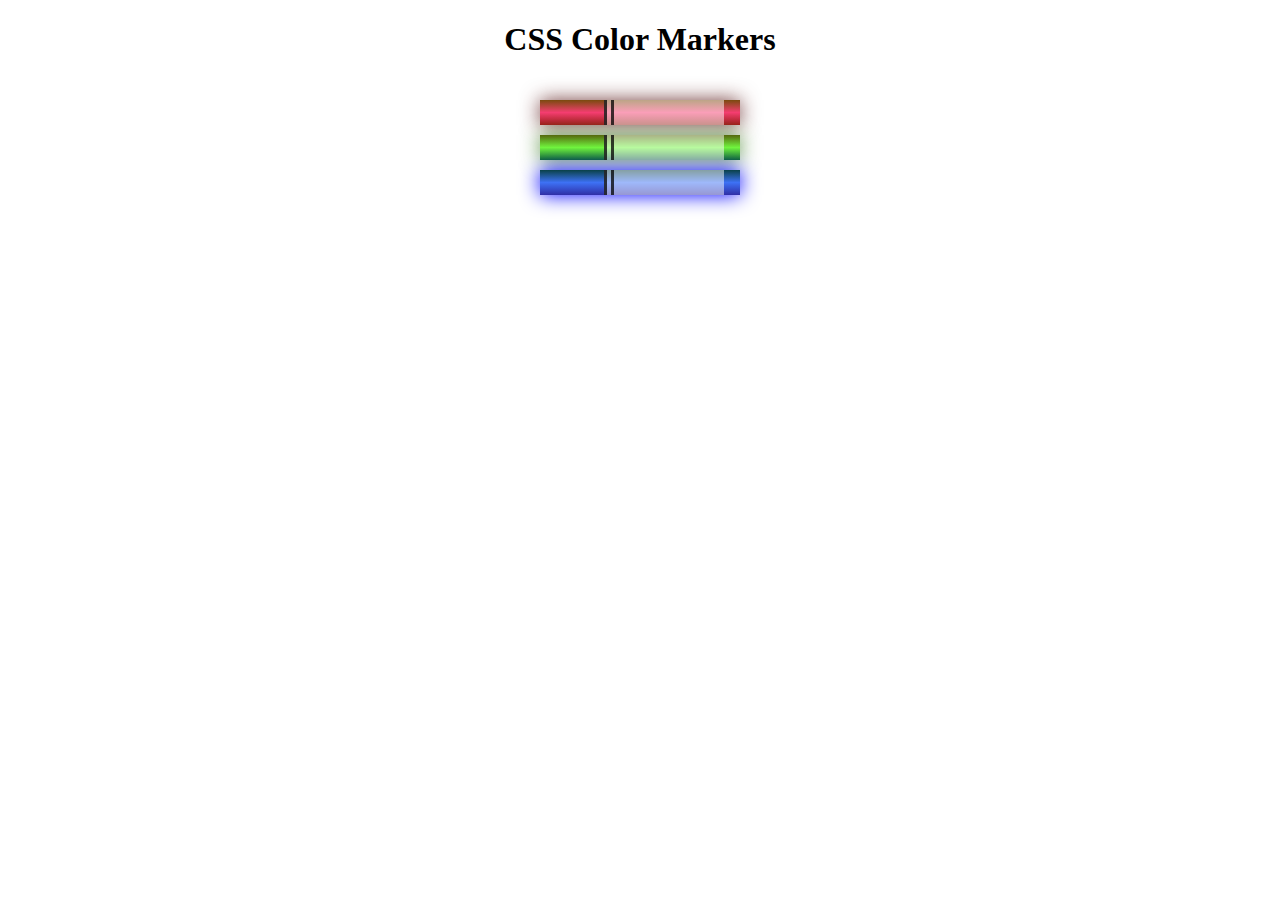
<file: 01-responsive-web-design/03-colored-markers/index.html>
<!DOCTYPE html>
<html lang="en">
  <head>
    <meta charset="utf-8">
    <meta name="viewport" content="width=device-width, initial-scale=1.0">
    <title>Colored Markers</title>
    <link rel="stylesheet" href="styles.css">
  </head>
  <body>
    <h1>CSS Color Markers</h1>
    <div class="container">
      <div class="marker red">
        <div class="cap"></div>
        <div class="sleeve"></div>
      </div>
      <div class="marker green">
        <div class="cap"></div>
        <div class="sleeve"></div>
      </div>
      <div class="marker blue">
        <div class="cap"></div>
        <div class="sleeve"></div>
      </div>
    </div>
  </body>
</html>
</file>
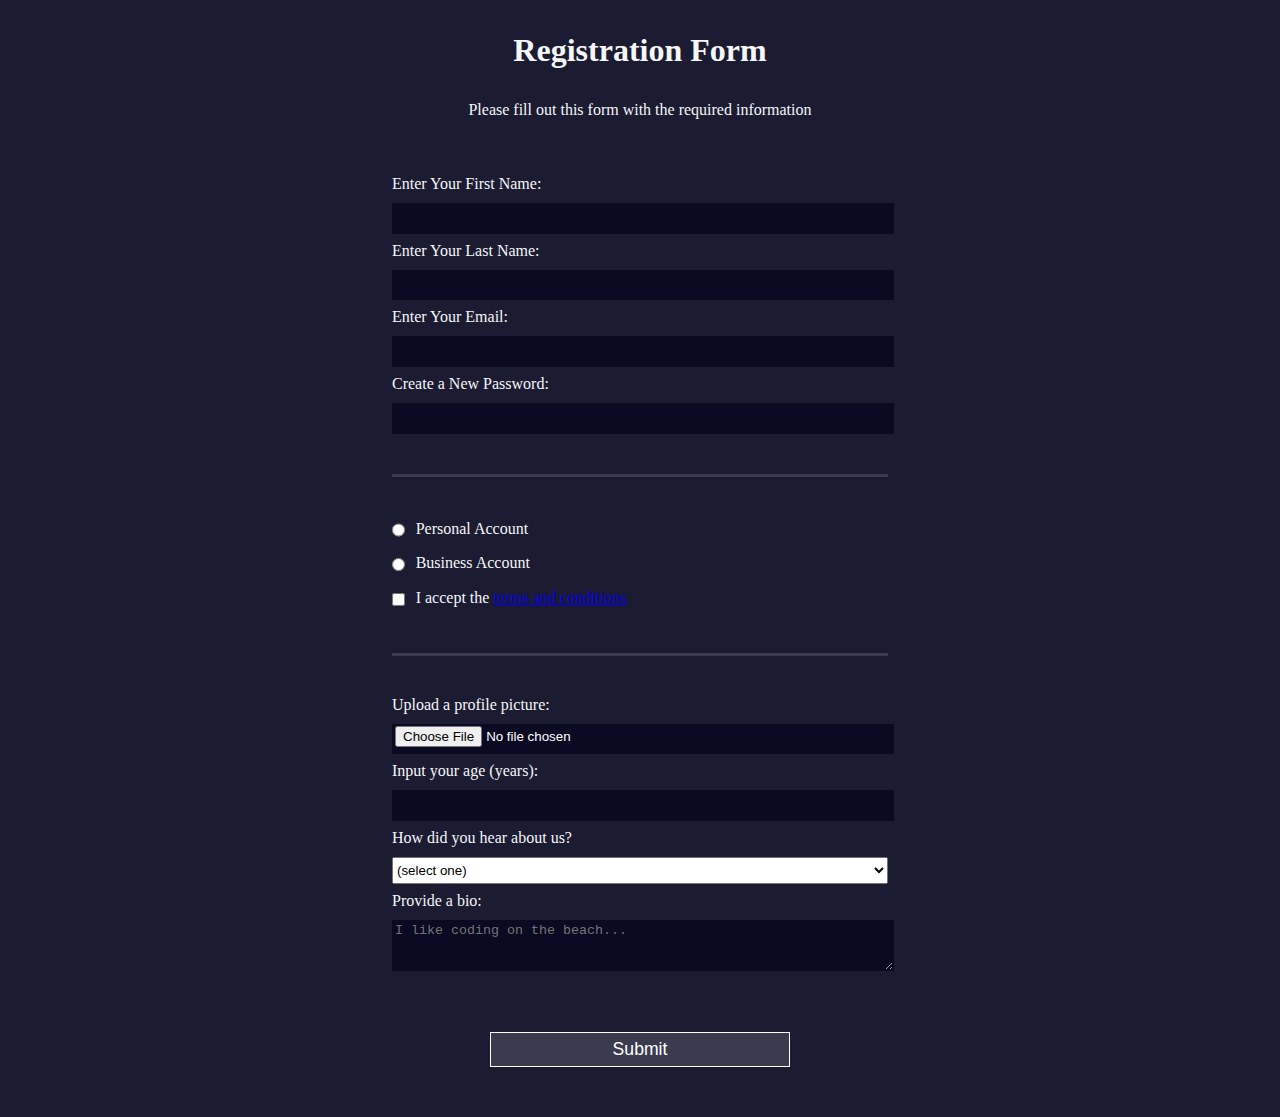
<file: 01-responsive-web-design/04-registration-form/index.html>
<!DOCTYPE html>
<html lang="en">
  <head>
    <meta charset="UTF-8">
    <title>Registration Form</title>
    <link rel="stylesheet" href="styles.css" />
  </head>
  <body>
    <h1>Registration Form</h1>
    <p>Please fill out this form with the required information</p>
    <form method="post" action='https://register-demo.freecodecamp.org'>
      <fieldset>
        <label for="first-name">Enter Your First Name: <input id="first-name" name="first-name" type="text" required /></label>
        <label for="last-name">Enter Your Last Name: <input id="last-name" name="last-name" type="text" required /></label>
        <label for="email">Enter Your Email: <input id="email" name="email" type="email" required /></label>
        <label for="new-password">Create a New Password: <input id="new-password" name="new-password" type="password" pattern="[a-z0-5]{8,}" required /></label>
      </fieldset>
      <fieldset>
        <label for="personal-account"><input id="personal-account" type="radio" name="account-type" class="inline" /> Personal Account</label>
        <label for="business-account"><input id="business-account" type="radio" name="account-type" class="inline" /> Business Account</label>
        <label for="terms-and-conditions">
          <input id="terms-and-conditions" type="checkbox" required name="terms-and-conditions" class="inline" /> I accept the <a href="https://www.freecodecamp.org/news/terms-of-service/">terms and conditions</a>
        </label>
      </fieldset>
      <fieldset>
        <label for="profile-picture">Upload a profile picture: <input id="profile-picture" type="file" name="file" /></label>
        <label for="age">Input your age (years): <input id="age" type="number" name="age" min="13" max="120" /></label>
        <label for="referrer">How did you hear about us?
          <select id="referrer" name="referrer">
            <option value="">(select one)</option>
            <option value="1">freeCodeCamp News</option>
            <option value="2">freeCodeCamp YouTube Channel</option>
            <option value="3">freeCodeCamp Forum</option>
            <option value="4">Other</option>
          </select>
        </label>
        <label for="bio">Provide a bio:
          <textarea id="bio" name="bio" rows="3" cols="30" placeholder="I like coding on the beach..."></textarea>
        </label>
      </fieldset>
      <input type="submit" value="Submit" />
    </form>
  </body>
</html>
</file>
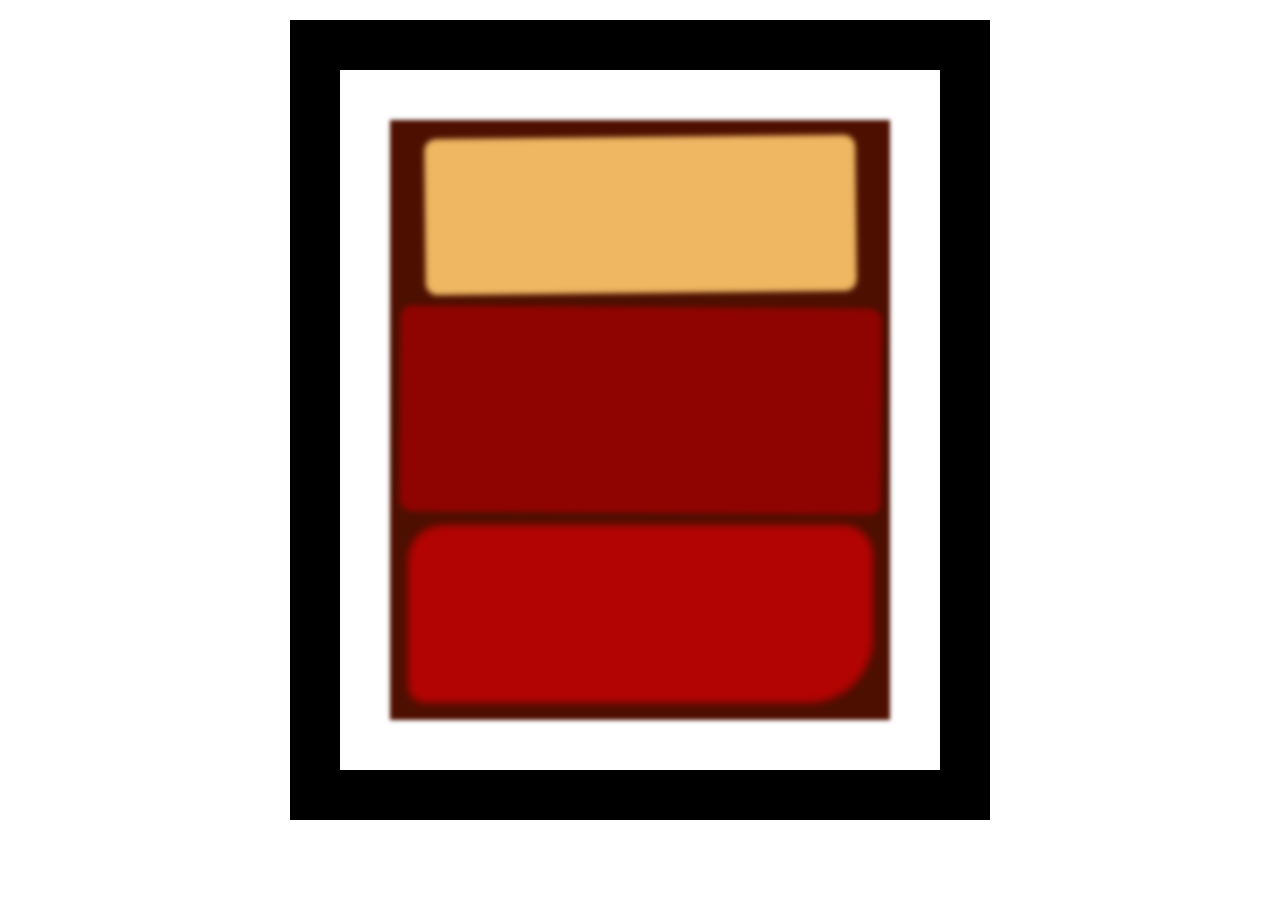
<file: 01-responsive-web-design/05-rothko-painting/index.html>
<!DOCTYPE html>
<html lang="en">
  <head>
    <meta charset="UTF-8">
    <title>Rothko Painting</title>
    <link href="./styles.css" rel="stylesheet">
  </head>
  <body>
    <div class="frame">
      <div class="canvas">
        <div class="one"></div>
        <div class="two"></div>
        <div class="three"></div>
      </div>
    </div>
  </body>
</html>
</file>
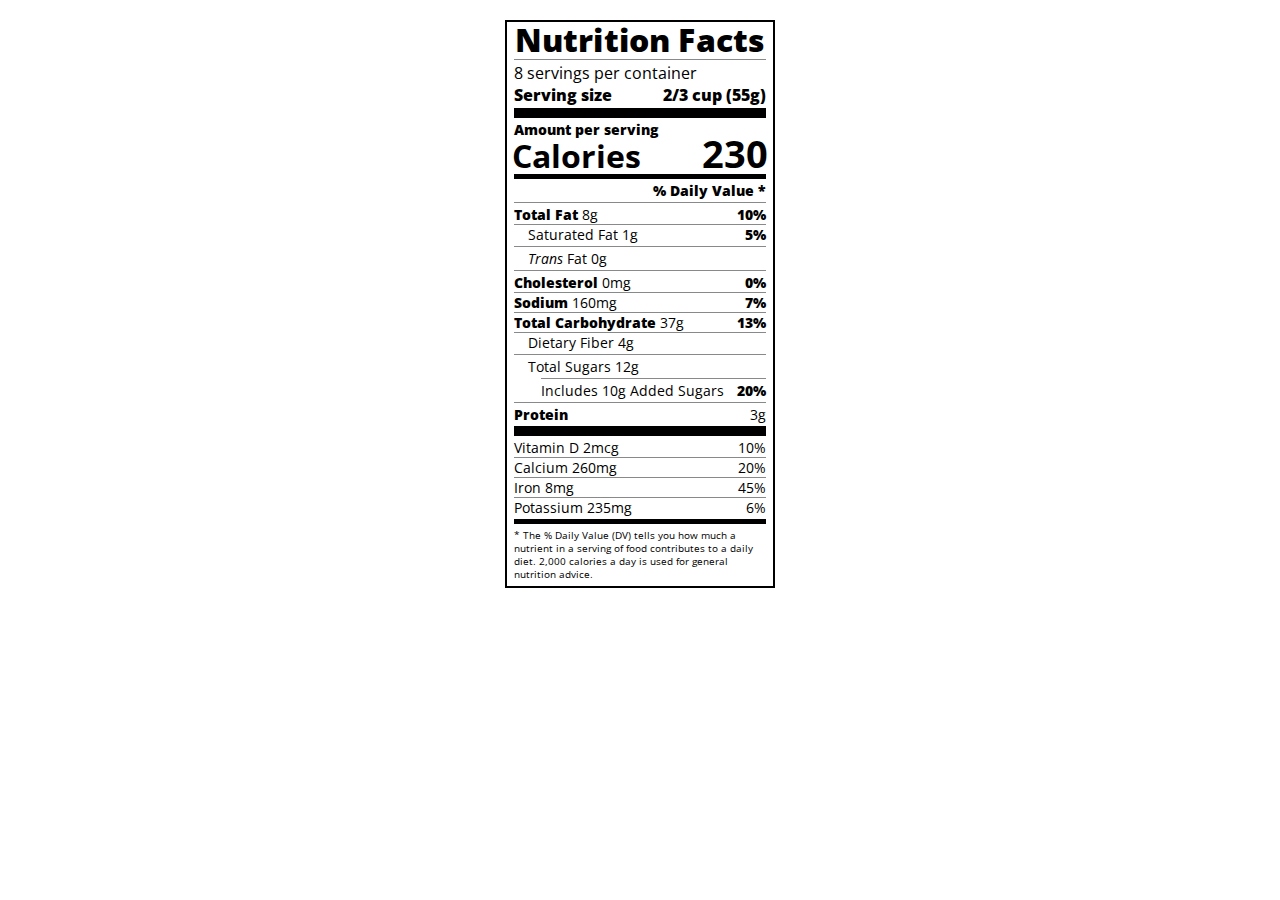
<file: 01-responsive-web-design/07-nutrition-label/index.html>
<!DOCTYPE html>
<html lang="en">

<head>
  <meta charset="UTF-8">
  <title>Nutrition Label</title>
  <link href="https://fonts.googleapis.com/css?family=Open+Sans:400,700,800" rel="stylesheet">
  <link href="./styles.css" rel="stylesheet">
</head>

<body>
  <div class="label">
    <header>
      <h1 class="bold">Nutrition Facts</h1>
      <div class="divider"></div>
      <p>8 servings per container</p>
      <p class="bold">Serving size <span>2/3 cup (55g)</span></p>
    </header>
    <div class="divider large"></div>
    <div class="calories-info">
      <div class="left-container">
        <h2 class="bold small-text">Amount per serving</h2>
        <p>Calories</p>
      </div>
      <span>230</span>
    </div>
    <div class="divider medium"></div>
    <div class="daily-value small-text">
      <p class="bold right no-divider">% Daily Value *</p>
      <div class="divider"></div>
      <p><span><span class="bold">Total Fat</span> 8g</span> <span class="bold">10%</span></p>
      <p class="indent no-divider">Saturated Fat 1g <span class="bold">5%</span></p>
      <div class="divider"></div>
      <p class="indent no-divider"><span><i>Trans</i> Fat 0g</span></p>
      <div class="divider"></div>
      <p><span><span class="bold">Cholesterol</span> 0mg</span> <span class="bold">0%</span></p>
      <p><span><span class="bold">Sodium</span> 160mg</span> <span class="bold">7%</span></p>
      <p><span><span class="bold">Total Carbohydrate</span> 37g</span> <span class="bold">13%</span></p>
      <p class="indent no-divider">Dietary Fiber 4g</p>
      <div class="divider"></div>
      <p class="indent no-divider">Total Sugars 12g</p>
      <div class="divider double-indent"></div>
      <p class="double-indent no-divider">Includes 10g Added Sugars <span class="bold">20%</span>
      <div class="divider"></div>
      <p class="no-divider"><span class="bold">Protein</span> 3g</p>
      <div class="divider large"></div>
      <p>Vitamin D 2mcg <span>10%</span></p>
      <p>Calcium 260mg <span>20%</span></p>
      <p>Iron 8mg <span>45%</span></p>
      <p class="no-divider">Potassium 235mg <span>6%</span></p>
    </div>
    <div class="divider medium"></div>
    <p class="note">* The % Daily Value (DV) tells you how much a nutrient in a serving of food contributes to a daily
      diet. 2,000 calories a day is used for general nutrition advice.</p>
  </div>
</body>
</html>
</file>
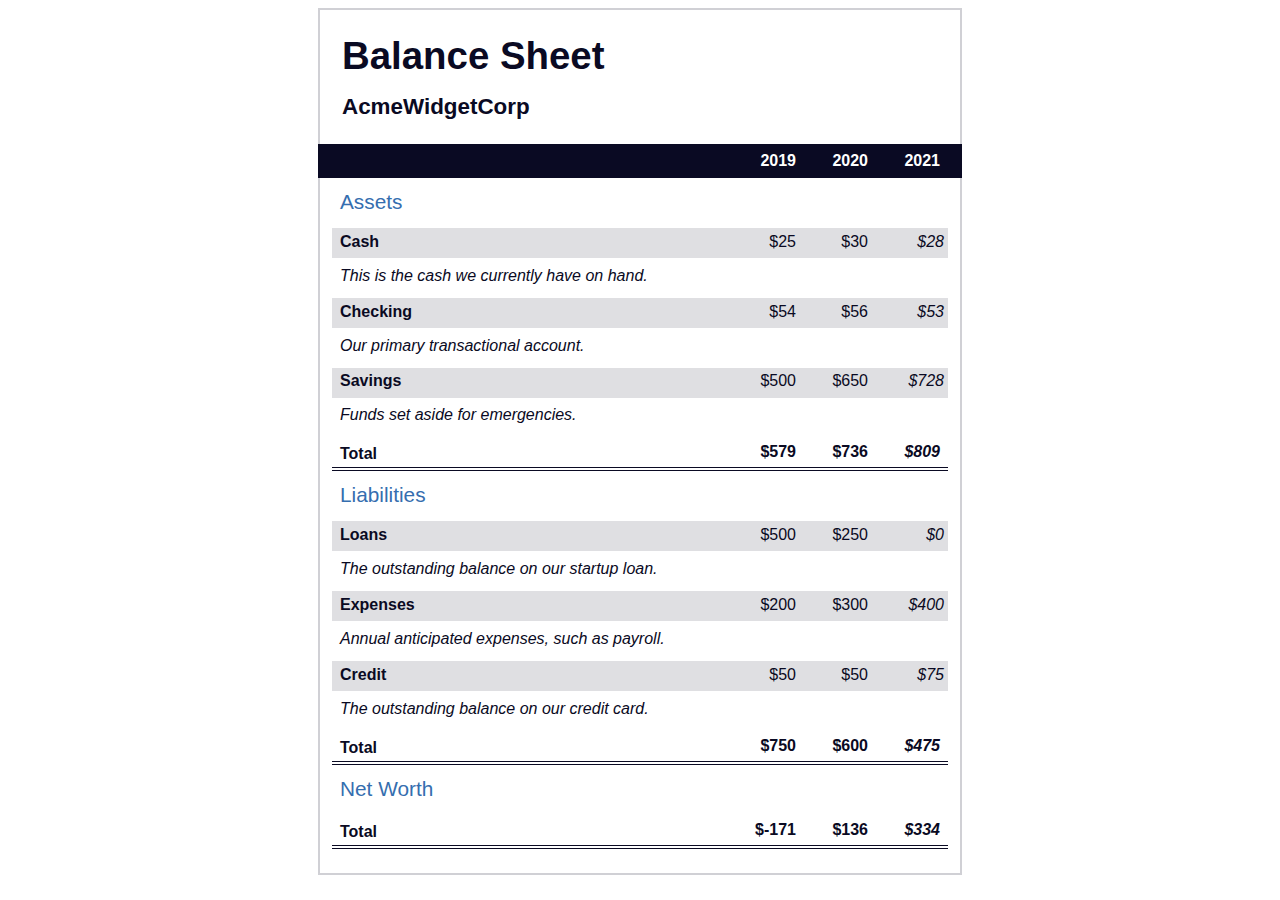
<file: 01-responsive-web-design/09-balance-sheet/index.html>
<!DOCTYPE html>
<html lang="en">
  <head>
    <meta charset="UTF-8">
    <meta name="viewport" content="width=device-width, initial-scale=1.0">
    <title>Balance Sheet</title>
    <link rel="stylesheet" href="./styles.css">
  </head>
  <body>
    <main>
      <section>
        <h1>
          <span class="flex">
            <span>AcmeWidgetCorp</span>
            <span>Balance Sheet</span>
          </span>
        </h1>
        <div id="years" aria-hidden="true">
          <span class="year">2019</span>
          <span class="year">2020</span>
          <span class="year">2021</span>
        </div>
        <div class="table-wrap">
          <table>
            <caption>Assets</caption>
            <thead>
              <tr>
                <td></td>
                <th><span class="sr-only year">2019</span></th>
                <th><span class="sr-only year">2020</span></th>
                <th class="current"><span class="sr-only year">2021</span></th>
              </tr>
            </thead>
            <tbody>
              <tr class="data">
                <th>Cash <span class="description">This is the cash we currently have on hand.</span></th>
                <td>$25</td>
                <td>$30</td>
                <td class="current">$28</td>
              </tr>
              <tr class="data">
                <th>Checking <span class="description">Our primary transactional account.</span></th>
                <td>$54</td>
                <td>$56</td>
                <td class="current">$53</td>
              </tr>
              <tr class="data">
                <th>Savings <span class="description">Funds set aside for emergencies.</span></th>
                <td>$500</td>
                <td>$650</td>
                <td class="current">$728</td>
              </tr>
              <tr class="total">
                <th>Total <span class="sr-only">Assets</span></th>
                <td>$579</td>
                <td>$736</td>
                <td class="current">$809</td>
              </tr>
            </tbody>
          </table>
          <table>
            <caption>Liabilities</caption>
            <thead>
              <tr>
              <td></td>
              <th><span class="sr-only">2019</span></th>
              <th><span class="sr-only">2020</span></th>
              <th><span class="sr-only">2021</span></th>
              </tr>
            </thead>
            <tbody>
              <tr class="data">
                <th>Loans <span class="description">The outstanding balance on our startup loan.</span></th>
                <td>$500</td>
                <td>$250</td>
                <td class="current">$0</td>
              </tr>
              <tr class="data">
                <th>Expenses <span class="description">Annual anticipated expenses, such as payroll.</span></th>
                <td>$200</td>
                <td>$300</td>
                <td class="current">$400</td>
              </tr>
              <tr class="data">
                <th>Credit <span class="description">The outstanding balance on our credit card.</span></th>
                <td>$50</td>
                <td>$50</td>
                <td class="current">$75</td>
              </tr>
              <tr class="total">
                <th>Total <span class="sr-only">Liabilities</span></th>
                <td>$750</td>
                <td>$600</td>
                <td class="current">$475</td>
              </tr>
            </tbody>
          </table>
          <table>
            <caption>Net Worth</caption>
            <thead>
              <tr>
              <td></td>
              <th><span class="sr-only">2019</span></th>
              <th><span class="sr-only">2020</span></th>
              <th><span class="sr-only">2021</span></th>
              </tr>
            </thead>
            <tbody>
              <tr class="total">
                <th>Total <span class="sr-only">Net Worth</span></th>
                <td>$-171</td>
                <td>$136</td>
                <td class="current">$334</td>
              </tr>
            </tbody>
          </table>
        </div>
      </section>
    </main>
  </body>
</html>
</file>
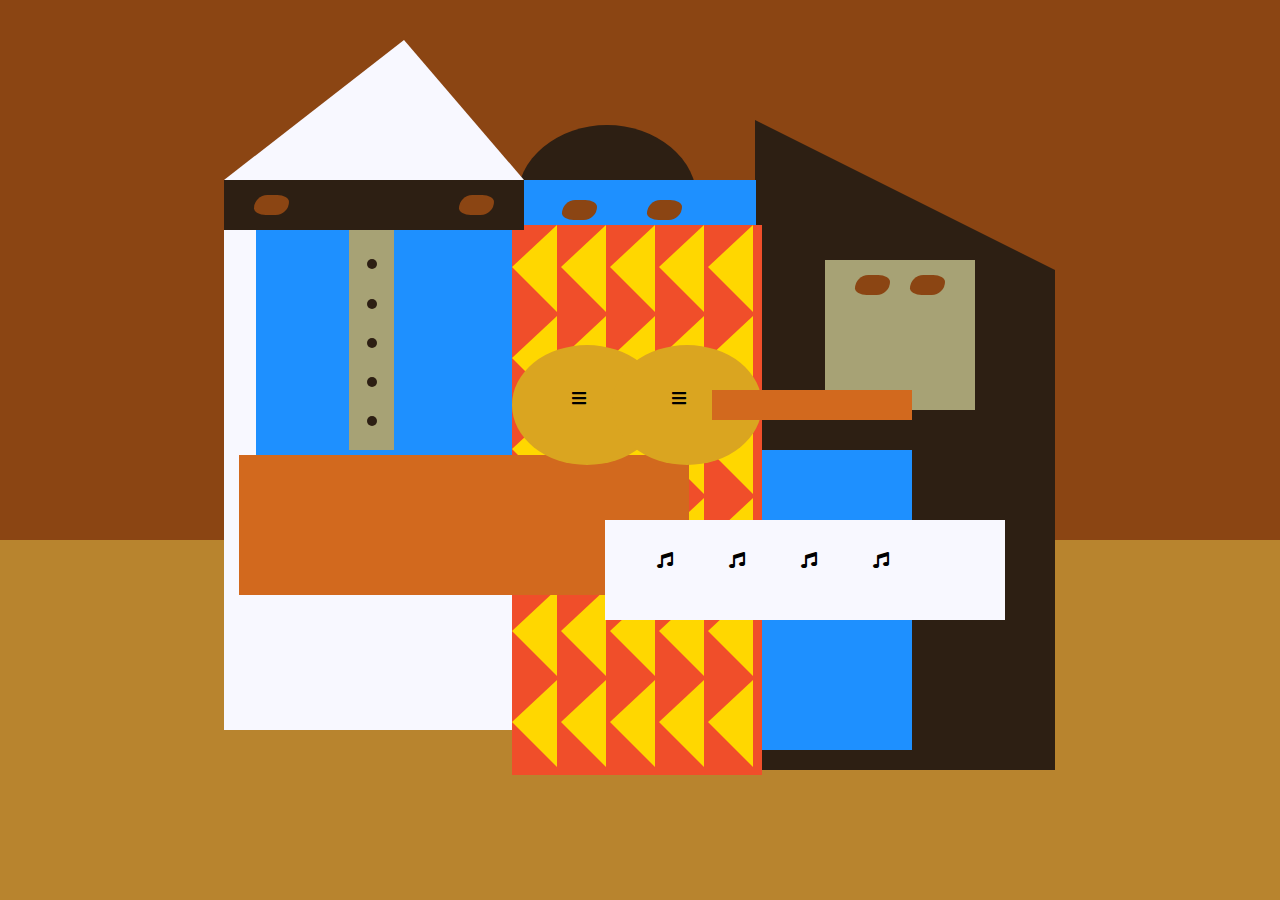
<file: 01-responsive-web-design/10-picasso-painting/index.html>
<!DOCTYPE html>
<html lang="en">
  <head>
    <meta charset="utf-8">
    <title>Picasso Painting</title>
    <link rel="stylesheet" href="./styles.css" />
    <link rel="stylesheet" href="https://use.fontawesome.com/releases/v5.8.2/css/all.css">
  </head>
  <body>
    <div id="back-wall"></div>
    <div class="characters">
      <div id="offwhite-character">
        <div id="white-hat"></div>
        <div id="black-mask">
          <div class="eyes left"></div>
          <div class="eyes right"></div>
        </div>
        <div id="gray-instrument">
          <div class="black-dot"></div>
          <div class="black-dot"></div>
          <div class="black-dot"></div>
          <div class="black-dot"></div>
          <div class="black-dot"></div>
        </div>
        <div id="tan-table"></div>
      </div>
      <div id="black-character">
        <div id="black-hat"></div>
        <div id="gray-mask">
          <div class="eyes left"></div>
          <div class="eyes right"></div>
        </div>
        <div id="white-paper">
          <i class="fas fa-music"></i>
          <i class="fas fa-music"></i>
          <i class="fas fa-music"></i>
          <i class="fas fa-music"></i>
        </div>
      </div>
      <div class="blue" id="blue-left"></div>
      <div class="blue" id="blue-right"></div>
      <div id="orange-character">
        <div id="black-round-hat"></div>
        <div id="eyes-div">
          <div class="eyes left"></div>
          <div class="eyes right"></div>
        </div>
        <div id="triangles">
          <div class="triangle"></div>
          <div class="triangle"></div>
          <div class="triangle"></div>
          <div class="triangle"></div>
          <div class="triangle"></div>
          <div class="triangle"></div>
          <div class="triangle"></div>
          <div class="triangle"></div>
          <div class="triangle"></div>
          <div class="triangle"></div>
          <div class="triangle"></div>
          <div class="triangle"></div>
          <div class="triangle"></div>
          <div class="triangle"></div>
          <div class="triangle"></div>
          <div class="triangle"></div>
          <div class="triangle"></div>
          <div class="triangle"></div>
          <div class="triangle"></div>
          <div class="triangle"></div>
          <div class="triangle"></div>
          <div class="triangle"></div>
          <div class="triangle"></div>
          <div class="triangle"></div>
          <div class="triangle"></div>
          <div class="triangle"></div>
          <div class="triangle"></div>
          <div class="triangle"></div>
          <div class="triangle"></div>
          <div class="triangle"></div>
        </div>
        <div id="guitar">
          <div class="guitar" id="guitar-left">
            <i class="fas fa-bars"></i>
          </div>
          <div class="guitar" id="guitar-right">
            <i class="fas fa-bars"></i>
          </div>
          <div id="guitar-neck"></div>
        </div>
      </div>
    </div>
  </body>
</html>
</file>
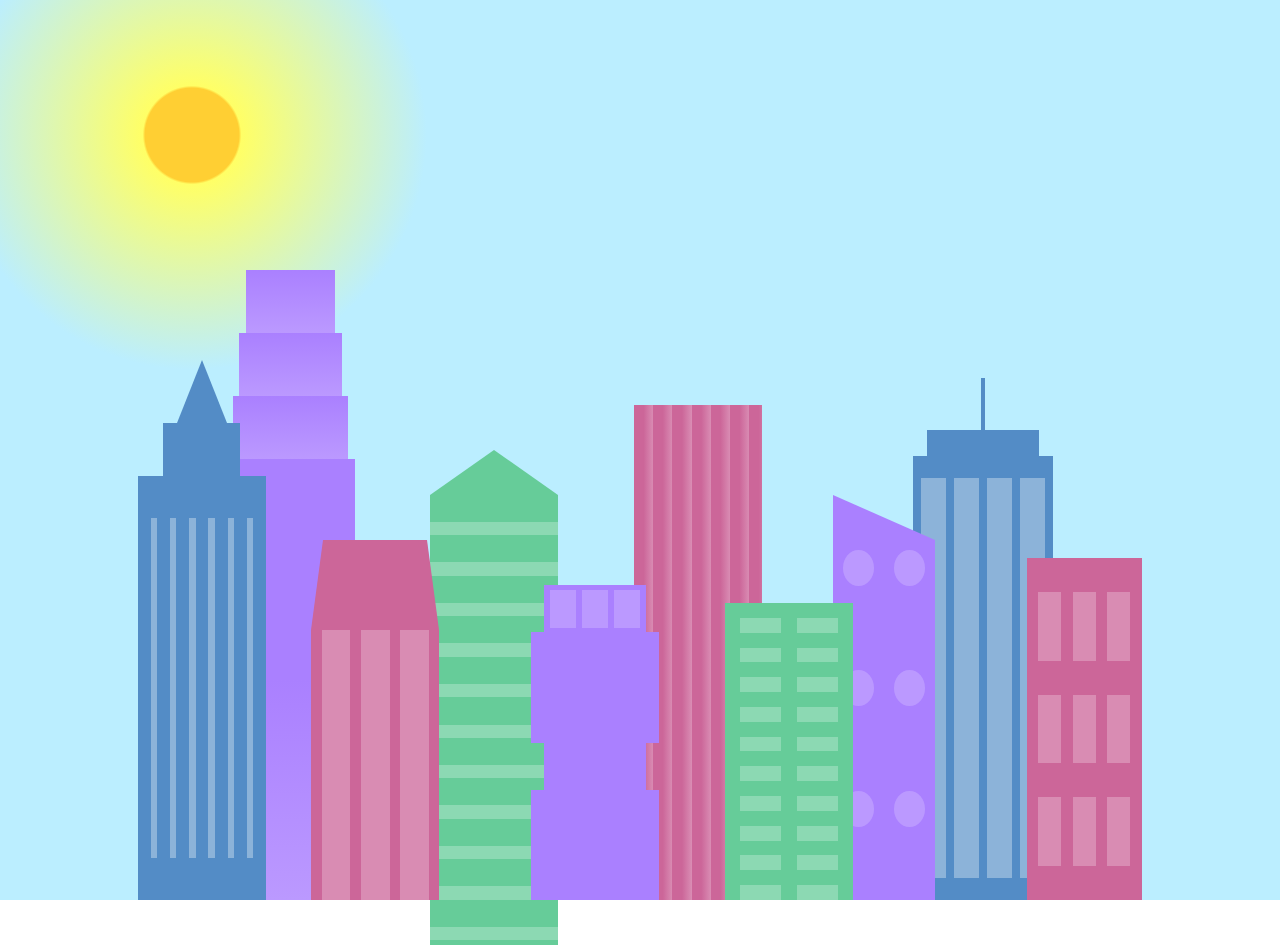
<file: 01-responsive-web-design/12-city-skyline/index.html>
<!DOCTYPE html>
<html lang="en">    
  <head>
    <meta charset="UTF-8">
    <title>City Skyline</title>
    <link href="styles.css" rel="stylesheet" />   
  </head>

  <body>
    <div class="background-buildings sky">
      <div></div>
      <div></div>
      <div class="bb1 building-wrap">
        <div class="bb1a bb1-window"></div>
        <div class="bb1b bb1-window"></div>
        <div class="bb1c bb1-window"></div>
        <div class="bb1d"></div>
      </div>
      <div class="bb2">
        <div class="bb2a"></div>
        <div class="bb2b"></div>
      </div>
      <div class="bb3"></div>
      <div></div>
      <div class="bb4 building-wrap">
        <div class="bb4a"></div>
        <div class="bb4b"></div>
        <div class="bb4c window-wrap">
          <div class="bb4-window"></div>
          <div class="bb4-window"></div>
          <div class="bb4-window"></div>
          <div class="bb4-window"></div>
        </div>
      </div>
      <div></div>
      <div></div>
    </div>

    <div class="foreground-buildings">
      <div></div>
      <div></div>
      <div class="fb1 building-wrap">
        <div class="fb1a"></div>
        <div class="fb1b"></div>
        <div class="fb1c"></div>
      </div>
      <div class="fb2">
        <div class="fb2a"></div>
        <div class="fb2b window-wrap">
          <div class="fb2-window"></div>
          <div class="fb2-window"></div>
          <div class="fb2-window"></div>
        </div>
      </div>
      <div></div>
      <div class="fb3 building-wrap">
        <div class="fb3a window-wrap">
          <div class="fb3-window"></div>
          <div class="fb3-window"></div>
          <div class="fb3-window"></div>
        </div>
        <div class="fb3b"></div>
        <div class="fb3a"></div>
        <div class="fb3b"></div>
      </div>
      <div class="fb4">
        <div class="fb4a"></div>
        <div class="fb4b">
          <div class="fb4-window"></div>
          <div class="fb4-window"></div>
          <div class="fb4-window"></div>
          <div class="fb4-window"></div>
          <div class="fb4-window"></div>
          <div class="fb4-window"></div>
        </div>
      </div>
      <div class="fb5"></div>
      <div class="fb6"></div>
      <div></div>
      <div></div>
    </div>
  </body>
</html>
</file>
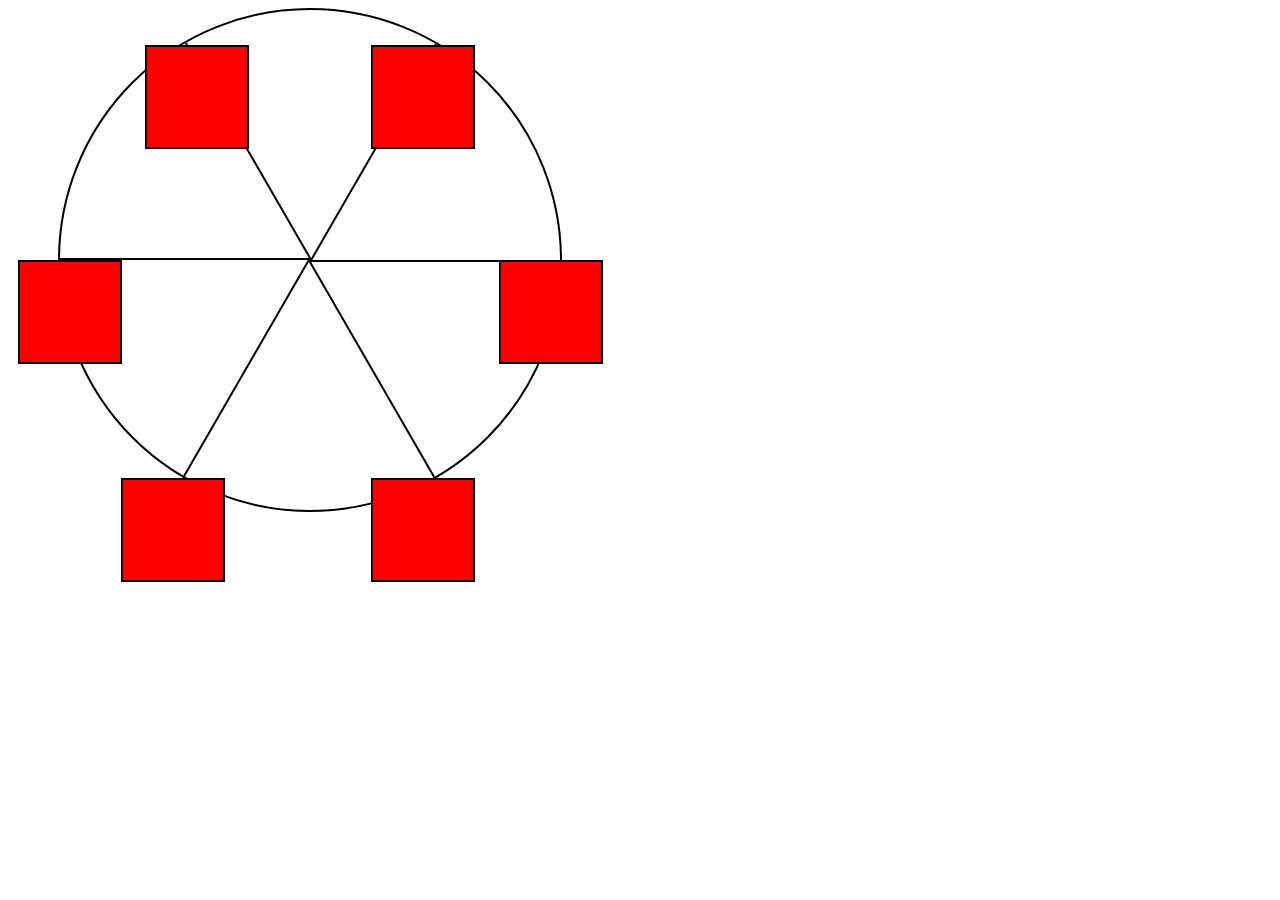
<file: 01-responsive-web-design/14-ferris-wheel/index.html>
<!DOCTYPE html>
<html lang="en">
  <head>
    <meta charset="UTF-8">
    <title>Ferris Wheel</title>
    <link rel="stylesheet" href="./styles.css">
  </head>
  <body>
    <div class="wheel">
      <span class="line"></span>
      <span class="line"></span>
      <span class="line"></span>
      <span class="line"></span>
      <span class="line"></span>
      <span class="line"></span>

      <div class="cabin"></div>
      <div class="cabin"></div>
      <div class="cabin"></div>
      <div class="cabin"></div>
      <div class="cabin"></div>
      <div class="cabin"></div>
    </div>
  </body>
</html>
</file>
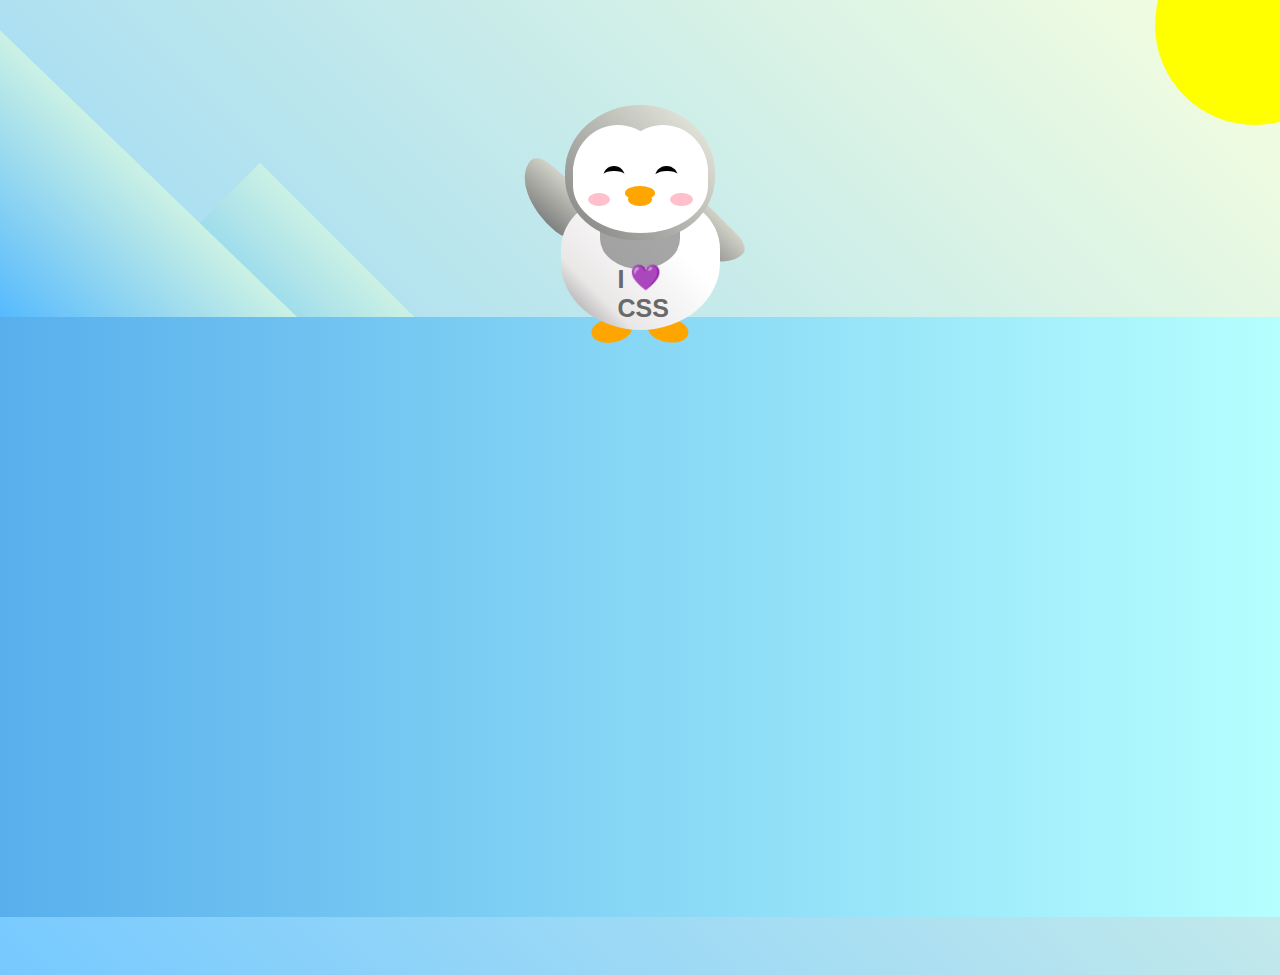
<file: 01-responsive-web-design/15-penguin/index.html>
<!DOCTYPE html>
<html lang="en">
  <head>
    <meta charset="UTF-8" />
    <link rel="stylesheet" href="./styles.css" />
    <title>Penguin</title>
    <meta name="viewport" content="width=device-width, initial-scale=1.0" />
  </head>

  <body>
    <div class="left-mountain"></div>
    <div class="back-mountain"></div>
    <div class="sun"></div>
    <div class="penguin">
      <div class="penguin-head">
        <div class="face left"></div>
        <div class="face right"></div>
        <div class="chin"></div>
        <div class="eye left">
          <div class="eye-lid"></div>
        </div>
        <div class="eye right">
          <div class="eye-lid"></div>
        </div>
        <div class="blush left"></div>
        <div class="blush right"></div>
        <div class="beak top"></div>
        <div class="beak bottom"></div>
      </div>
      <div class="shirt">
        <div>💜</div>
        <p>I CSS</p>
      </div> 
      <div class="penguin-body">
        <div class="arm left"></div>
        <div class="arm right"></div>
        <div class="foot left"></div>
        <div class="foot right"></div>
      </div>
    </div>

    <div class="ground"></div>
  </body>
</html>
</file>
<file: 01-responsive-web-design/03-colored-markers/styles.css>
h1 {
  text-align: center;
}

.container {
  background-color: rgb(255, 255, 255);
  padding: 10px 0;
}

.marker {
  width: 200px;
  height: 25px;
  margin: 10px auto;
}

.cap {
  width: 60px;
  height: 25px;
}

.sleeve {
  width: 110px;
  height: 25px;
  background-color: rgba(255, 255, 255, 0.5);
  border-left: 10px double rgba(0, 0, 0, 0.75);
}

.cap, .sleeve {
  display: inline-block;
}

.red {
  background: linear-gradient(rgb(122, 74, 14), rgb(245, 62, 113), rgb(162, 27, 27));
  box-shadow: 0 0 20px 0 rgba(83, 14, 14, 0.8);
}

.green {
  background: linear-gradient(#55680D, #71F53E, #116C31);
  box-shadow: 0 0 20px 0 #3B7E20CC;
}

.blue {
  background: linear-gradient(hsl(186, 76%, 16%), hsl(223, 90%, 60%), hsl(240, 56%, 42%));
  box-shadow: 0 0 20px 0 blue;
}
</file>
<file: 01-responsive-web-design/04-registration-form/styles.css>
body {
  width: 100%;
  height: 100vh;
  margin: 0;
  background-color: #1b1b32;
  color: #f5f6f7;
  font-family: Tahoma;
  font-size: 16px;
}

h1, p {
  margin: 1em auto;
  text-align: center;
}

form {
  width: 60vw;
  max-width: 500px;
  min-width: 300px;
  margin: 0 auto;
  padding-bottom: 2em;
}

fieldset {
  border: none;
  padding: 2rem 0;
  border-bottom: 3px solid #3b3b4f;
}

fieldset:last-of-type {
  border-bottom: none;
}

label {
  display: block;
  margin: 0.5rem 0;
}

input,
textarea,
select {
  margin: 10px 0 0 0;
  width: 100%;
  min-height: 2em;
}

input, textarea {
  background-color: #0a0a23;
  border: 1px solid #0a0a23;
  color: #ffffff;
}

.inline {
  width: unset;
  margin: 0 0.5em 0 0;
  vertical-align: middle;
}

input[type="submit"] {
  display: block;
  width: 60%;
  margin: 1em auto;
  height: 2em;
  font-size: 1.1rem;
  background-color: #3b3b4f;
  border-color: white;
  min-width: 300px;
}

input[type="file"] {
  padding: 1px 2px;
}
</file>
<file: 01-responsive-web-design/05-rothko-painting/styles.css>
.canvas {
  width: 500px;
  height: 600px;
  background-color: #4d0f00;
  overflow: hidden;
  filter: blur(2px);
}

.frame {
  border: 50px solid black;
  width: 500px;
  padding: 50px;
  margin: 20px auto;
}

.one {
  width: 425px;
  height: 150px;
  background-color: #efb762;
  margin: 20px auto;
  box-shadow: 0 0 3px 3px #efb762;
  border-radius: 9px;
  transform: rotate(-0.6deg);
}

.two {
  width: 475px;
  height: 200px;
  background-color: #8f0401;
  margin: 0 auto 20px;
  box-shadow: 0 0 3px 3px #8f0401;
  border-radius: 8px 10px;
  transform: rotate(0.4deg);
}

.one, .two {
  filter: blur(1px);
}

.three {
  width: 91%;
  height: 28%;
  background-color: #b20403;
  margin: auto;
  filter: blur(2px);
  box-shadow: 0 0 5px 5px #b20403;
  border-radius: 30px 25px 60px 12px;

}
</file>
<file: 01-responsive-web-design/07-nutrition-label/styles.css>
* {
  box-sizing: border-box;
}

html {
  font-size: 16px;
}

body {
  font-family: 'Open Sans', sans-serif;
}

.label {
  border: 2px solid black;
  width: 270px;
  margin: 20px auto;
  padding: 0 7px;
}

header h1 {
  text-align: center;
  margin: -4px 0;
  letter-spacing: 0.15px
}

p {
  margin: 0;
  display: flex;
  justify-content: space-between;
}

.divider {
  border-bottom: 1px solid #888989;
  margin: 2px 0;
}

.bold {
  font-weight: 800;
}

.large {
  height: 10px;
}

.large, .medium {
  background-color: black;
  border: 0;
}

.medium {
  height: 5px;
}

.small-text {
  font-size: 0.85rem;
}


.calories-info {
  display: flex;
  justify-content: space-between;
  align-items: flex-end;
}

.calories-info h2 {
  margin: 0;
}

.left-container p {
  margin: -5px -2px;
  font-size: 2em;
  font-weight: 700;
}

.calories-info span {
  margin: -7px -2px;
  font-size: 2.4em;
  font-weight: 700;
}

.right {
  justify-content: flex-end;
}

.indent {
  margin-left: 1em;
}

.double-indent {
  margin-left: 2em;
}

.daily-value p:not(.no-divider) {
  border-bottom: 1px solid #888989;
}

.note {
  font-size: 0.6rem;
  margin: 5px 0;
}
</file>
<file: 01-responsive-web-design/09-balance-sheet/styles.css>
span[class~="sr-only"] {
  border: 0 !important;
  clip: rect(1px, 1px, 1px, 1px) !important;
  clip-path: inset(50%) !important;
  height: 1px !important;
  width: 1px !important;
  position: absolute !important;
  overflow: hidden !important;
  white-space: nowrap !important;
  padding: 0 !important;
  margin: -1px !important;
}

html {
  box-sizing: border-box;
}

body {
  font-family: sans-serif;
  color: #0a0a23;
}

h1 {
  max-width: 37.25rem;
  margin: 0 auto;
  padding: 1.5rem 1.25rem;
}

h1 .flex {
  display: flex;
  flex-direction: column-reverse;
  gap: 1rem;
}

h1 .flex span:first-of-type {
  font-size: 0.7em;
}

h1 .flex span:last-of-type {
  font-size: 1.2em;
}

section {
  max-width: 40rem;
  margin: 0 auto;
  border: 2px solid #d0d0d5;
}

#years {
  display: flex;
  justify-content: flex-end;
  position: sticky;
  z-index: 999;
  top: 0;
  background: #0a0a23;
  color: #fff;
  padding: 0.5rem calc(1.25rem + 2px) 0.5rem 0;
  margin: 0 -2px;
}

#years span[class] {
  font-weight: bold;
  width: 4.5rem;
  text-align: right;
}

.table-wrap {
  padding: 0 0.75rem 1.5rem 0.75rem;
}

table {
  border-collapse: collapse;
  border: 0;
  width: 100%;
  position: relative;
  margin-top: 3rem;
}

table caption {
  color: #356eaf;
  font-size: 1.3em;
  font-weight: normal;
  position: absolute;
  top: -2.25rem;
  left: 0.5rem;
}

tbody td {
  width: 100vw;
  min-width: 4rem;
  max-width: 4rem;
}

tbody th {
  width: calc(100% - 12rem);
}

tr[class="total"] {
  border-bottom: 4px double #0a0a23;
  font-weight: bold;
}

tr[class="total"] th {
  text-align: left;
  padding: 0.5rem 0 0.25rem 0.5rem;
}

tr.total td {
  text-align: right;
  padding: 0 0.25rem;
}

tr.total td:nth-of-type(3) {
  padding-right: 0.5rem;
}

tr.total:hover {
  background-color: #99c9ff;
}

td.current {
  font-style: italic;
}

tr.data {
  background-image: linear-gradient(to bottom, #dfdfe2 1.845rem, white 1.845rem);
}

tr.data th {
  text-align: left;
  padding-top: 0.3rem;
  padding-left: 0.5rem;
}

tr.data th .description {
  display: block;
  font-weight: normal;
  font-style: italic;
  padding: 1rem 0 0.75rem;
  margin-right: -13.5rem;
}

tr.data td {
  vertical-align: top;
  padding: 0.3rem 0.25rem 0;
  text-align: right;
}
</file>
<file: 01-responsive-web-design/10-picasso-painting/styles.css>
body {
  background-color: rgb(184, 132, 46);
}

#back-wall {
  background-color: #8B4513;
  width: 100%;
  height: 60%;
  position: absolute;
  top: 0;
  left: 0;
  z-index: -1;
}

#offwhite-character {
  width: 300px;
  height: 550px;
  background-color: GhostWhite;
  position: absolute;
  top: 20%;
  left: 17.5%;
}

#white-hat {
  width: 0;
  height: 0;
  border-style: solid;
  border-width: 0 120px 140px 180px;
  border-top-color: transparent;
  border-right-color: transparent;
  border-bottom-color: GhostWhite;
  border-left-color: transparent;
  position: absolute;
  top: -140px;
  left: 0;
}

#black-mask {
  width: 100%;
  height: 50px;
  background-color: rgb(45, 31, 19);
  position: absolute;
  top: 0;
  left: 0;
  z-index: 1;
}

#gray-instrument {
  width: 15%;
  height: 40%;
  background-color: rgb(167, 162, 117);
  position: absolute;
  top: 50px;
  left: 125px;
  z-index: 1;
}

.black-dot {
  width: 10px;
  height: 10px;
  background-color: rgb(45, 31, 19);
  border-radius: 50%;
  display: block;
  margin: auto;
  margin-top: 65%;
}

#tan-table {
  width: 450px;
  height: 140px;
  background-color: #D2691E;
  position: absolute;
  top: 275px;
  left: 15px;
  z-index: 1;
}

#black-character {
  width: 300px;
  height: 500px;
  background-color: rgb(45, 31, 19);
  position: absolute;
  top: 30%;
  left: 59%;
}

#black-hat {
  width: 0;
  height: 0;
  border-style: solid;
  border-width: 150px 0 0 300px;
  border-top-color: transparent;
  border-right-color: transparent;
  border-bottom-color: transparent;
  border-left-color: rgb(45, 31, 19);
  position: absolute;
  top: -150px;
  left: 0;
}

#gray-mask {
  width: 150px;
  height: 150px;
  background-color: rgb(167, 162, 117);
  position: absolute;
  top: -10px;
  left: 70px;
}

#white-paper {
  width: 400px;
  height: 100px;
  background-color: GhostWhite;
  position: absolute;
  top: 250px;
  left: -150px;
  z-index: 1;
}

.fa-music {
  display: inline-block;
  margin-top: 8%;
  margin-left: 13%;
}

.blue {
  background-color: #1E90FF;
}

#blue-left {
  width: 500px;
  height: 300px;
  position: absolute;
  top: 20%;
  left: 20%;
}

#blue-right {
  width: 400px;
  height: 300px;
  position: absolute;
  top: 50%;
  left: 40%;
}

#orange-character {
  width: 250px;
  height: 550px;
  background-color: rgb(240, 78, 42);
  position: absolute;
  top: 25%;
  left: 40%;
}

#black-round-hat {
  width: 180px;
  height: 150px;
  background-color: rgb(45, 31, 19);
  border-radius: 50%;
  position: absolute;
  top: -100px;
  left: 5px;
  z-index: -1;
}

#eyes-div {
  width: 180px;
  height: 50px;
  position: absolute;
  top: -40px;
  left: 20px;
  z-index: 3;
}

#triangles {
  width: 250px;
  height: 550px;
}

.triangle {
  width: 0;
  height: 0;
  border-style: solid;
  border-width: 42px 45px 45px 0;
  border-top-color: transparent;
  border-right-color: Gold; /* yellow */
  border-bottom-color: transparent;
  border-left-color: transparent;
  display: inline-block;
}

#guitar {
  width: 100%;
  height: 100px;
  position: absolute;
  top: 120px;
  left: 0px;
  z-index: 3;
}

.guitar {
  width: 150px;
  height: 120px;
  background-color: Goldenrod;
  border-radius: 50%;
}

#guitar-left {
  position: absolute;
  left: 0px;
}

#guitar-right {
  position: absolute;
  left: 100px;
}

.fa-bars {
  display: block;
  margin-top: 30%;
  margin-left: 40%;
}

#guitar-neck {
  width: 200px;
  height: 30px;
  background-color: #D2691E;
  position: absolute;
  top: 45px;
  left: 200px;
  z-index: 3;
}

.eyes {
  width: 35px;
  height: 20px;
  background-color: #8B4513;
  border-radius: 20px 50%;
}

.right {
  position: absolute;
  top: 15px;
  right: 30px;
}

.left {
  position: absolute;
  top: 15px;
  left: 30px;
}
</file>
<file: 01-responsive-web-design/12-city-skyline/styles.css>
:root {
  --building-color1: #aa80ff;
  --building-color2: #66cc99;
  --building-color3: #cc6699;
  --building-color4: #538cc6;
  --window-color1: #bb99ff;
  --window-color2: #8cd9b3;
  --window-color3: #d98cb3;
  --window-color4: #8cb3d9;
}

* {
  box-sizing: border-box;
}

body {
  height: 100vh;
  margin: 0;
  overflow: hidden;
}

.background-buildings, .foreground-buildings {
  width: 100%;
  height: 100%;
  display: flex;
  align-items: flex-end;
  justify-content: space-evenly;
  position: absolute;
  top: 0;
}

.building-wrap {
  display: flex;
  flex-direction: column;
  align-items: center;
}

.window-wrap {
  display: flex;
  align-items: center;
  justify-content: space-evenly;
}

.sky {
  background: radial-gradient(
      closest-corner circle at 15% 15%,
      #ffcf33,
      #ffcf33 20%,
      #ffff66 21%,
      #bbeeff 100%
    );
}

/* BACKGROUND BUILDINGS - "bb" stands for "background building" */
.bb1 {
  width: 10%;
  height: 70%;
}

.bb1a {
  width: 70%;
}
  
.bb1b {
  width: 80%;
}
  
.bb1c {
  width: 90%;
}

.bb1d {
  width: 100%;
  height: 70%;
  background: linear-gradient(
      var(--building-color1) 50%,
      var(--window-color1)
    );
}

.bb1-window {
  height: 10%;
  background: linear-gradient(
      var(--building-color1),
      var(--window-color1)
    );
}

.bb2 {
  width: 10%;
  height: 50%;
}

.bb2a {
  border-bottom: 5vh solid var(--building-color2);
  border-left: 5vw solid transparent;
  border-right: 5vw solid transparent;
}

.bb2b {
  width: 100%;
  height: 100%;
  background: repeating-linear-gradient(
      var(--building-color2),
      var(--building-color2) 6%,
      var(--window-color2) 6%,
      var(--window-color2) 9%
    );
}

.bb3 {
  width: 10%;
  height: 55%;
  background: repeating-linear-gradient(
      90deg,
      var(--building-color3),
      var(--building-color3),
      var(--window-color3) 15%
    );
}

.bb4 {
  width: 11%;
  height: 58%;
}

.bb4a {
  width: 3%;
  height: 10%;
  background-color: var(--building-color4);
}

.bb4b {
  width: 80%;
  height: 5%;
  background-color: var(--building-color4);
}
  
.bb4c {
  width: 100%;
  height: 85%;
  background-color: var(--building-color4);
}

.bb4-window {
  width: 18%;
  height: 90%;
  background-color: var(--window-color4);
}

/* FOREGROUND BUILDINGS - "fb" stands for "foreground building" */
.fb1 {
  width: 10%;
  height: 60%;
}

.fb1a {
  border-bottom: 7vh solid var(--building-color4);
  border-left: 2vw solid transparent;
  border-right: 2vw solid transparent;
}

.fb1b {
  width: 60%;
  height: 10%;
  background-color: var(--building-color4);
}
  
.fb1c {
  width: 100%;
  height: 80%;
  background: repeating-linear-gradient(
      90deg,
      var(--building-color4),
      var(--building-color4) 10%,
      transparent 10%,
      transparent 15%
    ),
    repeating-linear-gradient(
      var(--building-color4),
      var(--building-color4) 10%,
      var(--window-color4) 10%,
      var(--window-color4) 90%
    );
}

.fb2 {
  width: 10%;
  height: 40%;
}

.fb2a {
  width: 100%;
  border-bottom: 10vh solid var(--building-color3);
  border-left: 1vw solid transparent;
  border-right: 1vw solid transparent;
}

.fb2b {
  width: 100%;
  height: 75%;
  background-color: var(--building-color3);
}

.fb2-window {
  width: 22%;
  height: 100%;
  background-color: var(--window-color3);
}

.fb3 {
  width: 10%;
  height: 35%;
}
  
.fb3a {
  width: 80%;
  height: 15%;
  background-color: var(--building-color1);
}
  
.fb3b {
  width: 100%;
  height: 35%;
  background-color: var(--building-color1);
}

.fb3-window {
  width: 25%;
  height: 80%;
  background-color: var(--window-color1);
}

.fb4 {
  width: 8%;
  height: 45%;
  position: relative;
  left: 10%;
}

.fb4a {
  border-top: 5vh solid transparent;
  border-left: 8vw solid var(--building-color1);
}

.fb4b {
  width: 100%;
  height: 89%;
  background-color: var(--building-color1);
  display: flex;
  flex-wrap: wrap;
}

.fb4-window {
  width: 30%;
  height: 10%;
  border-radius: 50%;
  background-color: var(--window-color1);
  margin: 10%;
}

.fb5 {
  width: 10%;
  height: 33%;
  position: relative;
  right: 10%;
  background: repeating-linear-gradient(
      var(--building-color2),
      var(--building-color2) 5%,
      transparent 5%,
      transparent 10%
    ),
    repeating-linear-gradient(
      90deg,
      var(--building-color2),
      var(--building-color2) 12%,
      var(--window-color2) 12%,
      var(--window-color2) 44%
    );
}

.fb6 {
  width: 9%;
  height: 38%;
  background: repeating-linear-gradient(
      90deg,
      var(--building-color3),
      var(--building-color3) 10%,
      transparent 10%,
      transparent 30%
    ),
    repeating-linear-gradient(
      var(--building-color3),
      var(--building-color3) 10%,
      var(--window-color3) 10%,
      var(--window-color3) 30%
    );
}

@media (max-width: 1000px) {
  :root {
    --building-color1: #000;
    --building-color2: #000;
    --building-color3: #000;
    --building-color4: #000;
  }
  .sky {
    background: radial-gradient(
        closest-corner circle at 15% 15%,
        #ccc,
        #ccc 20%,
        #445 21%,
        #223 100%
      );
  }
}
</file>
<file: 01-responsive-web-design/14-ferris-wheel/styles.css>
.wheel {
  border: 2px solid black;
  border-radius: 50%;
  margin-left: 50px;
  position: absolute;
  height: 55vw;
  width: 55vw;
  max-width: 500px;
  max-height: 500px;
  animation-name: wheel;
  animation-duration: 10s;
  animation-iteration-count: infinite;
  animation-timing-function: linear;
}

.line {
  background-color: black;
  width: 50%;
  height: 2px;
  position: absolute;
  top: 50%;
  left: 50%;
  transform-origin: 0% 0%;
}

.line:nth-of-type(2) {
  transform: rotate(60deg);
}
.line:nth-of-type(3) {
  transform: rotate(120deg);
}
.line:nth-of-type(4) {
  transform: rotate(180deg);
}
.line:nth-of-type(5) {
  transform: rotate(240deg);
}
.line:nth-of-type(6) {
  transform: rotate(300deg);
}

.cabin {
  background-color: red;
  width: 20%;
  height: 20%;
  position: absolute;
  border: 2px solid;
  transform-origin: 50% 0%;
  animation: cabins 10s ease-in-out infinite;
}

.cabin:nth-of-type(1) {
  right: -8.5%;
  top: 50%;
}
.cabin:nth-of-type(2) {
  right: 17%;
  top: 93.5%;
}
.cabin:nth-of-type(3) {
  right: 67%;
  top: 93.5%;
}
.cabin:nth-of-type(4) {
  left: -8.5%;
  top: 50%;
}
.cabin:nth-of-type(5) {
  left: 17%;
  top: 7%;
}
.cabin:nth-of-type(6) {
  right: 17%;
  top: 7%;
}

@keyframes wheel {
   0% {
     transform: rotate(0deg);
   }
   100% {
     transform: rotate(360deg);
   }
}

@keyframes cabins {
  0% {
    transform: rotate(0deg);
  }
  25% {
    background-color: yellow;
  }
  50% {
    background-color: purple;
  }
  100% {
    transform: rotate(-360deg);
  }
}
</file>
<file: 01-responsive-web-design/15-penguin/styles.css>
:root {
  --penguin-face: white;
  --penguin-picorna: orange;
  --penguin-skin: gray;
}

body {
  background: linear-gradient(45deg, rgb(118, 201, 255), rgb(247, 255, 222));
  margin: 0;
  padding: 0;
  width: 100%;
  height: 100vh;
  overflow: hidden;
}

.left-mountain {
  width: 300px;
  height: 300px;
  background: linear-gradient(rgb(203, 241, 228), rgb(80, 183, 255));
  position: absolute;
  transform: skew(0deg, 44deg);
  z-index: 2;
  margin-top: 100px;
}

.back-mountain {
  width: 300px;
  height: 300px;
  background: linear-gradient(rgb(203, 241, 228), rgb(47, 170, 255));
  position: absolute;
  z-index: 1;
  transform: rotate(45deg);
  left: 110px;
  top: 225px;
}

.sun {
  width: 200px;
  height: 200px;
  background-color: yellow;
  position: absolute;
  border-radius: 50%;
  top: -75px;
  right: -75px;
}

.penguin {
  width: 300px;
  height: 300px;
  margin: auto;
  margin-top: 75px;
  z-index: 4;
  position: relative;
  transition: transform 1s ease-in-out 0ms;
}

.penguin * {
  position: absolute;
}

.penguin:active {
  transform: scale(1.5);
  cursor: not-allowed;
}

.penguin-head {
  width: 50%;
  height: 45%;
  background: linear-gradient(
    45deg,
    var(--penguin-skin),
    rgb(239, 240, 228)
  );
  border-radius: 70% 70% 65% 65%;
  top: 10%;
  left: 25%;
  z-index: 1;
}

.face {
  width: 60%;
  height: 70%;
  background-color: var(--penguin-face);
  border-radius: 70% 70% 60% 60%;
  top: 15%;
}

.face.left {
  left: 5%;
}

.face.right {
  right: 5%;
}

.chin {
  width: 90%;
  height: 70%;
  background-color: var(--penguin-face);
  top: 25%;
  left: 5%;
  border-radius: 70% 70% 100% 100%;
}

.eye {
  width: 15%;
  height: 17%;
  background-color: black;
  top: 45%;
  border-radius: 50%;
}

.eye.left {
  left: 25%;
}

.eye.right {
  right: 25%;
}

.eye-lid {
  width: 150%;
  height: 100%;
  background-color: var(--penguin-face);
  top: 25%;
  left: -23%;
  border-radius: 50%;
}

.blush {
  width: 15%;
  height: 10%;
  background-color: pink;
  top: 65%;
  border-radius: 50%;
}

.blush.left {
  left: 15%;
}

.blush.right {
  right: 15%;
}

.beak {
  height: 10%;
  background-color: var(--penguin-picorna);
  border-radius: 50%;
}

.beak.top {
  width: 20%;
  top: 60%;
  left: 40%;
}

.beak.bottom {
  width: 16%;
  top: 65%;
  left: 42%;
}

.shirt {
  font: bold 25px Helvetica, sans-serif;
  top: 165px;
  left: 127.5px;
  z-index: 1;
  color: #6a6969;
}

.shirt div {
  font-weight:  initial;
  top: 22.5px;
  left: 12px;
}

.penguin-body {
  width: 53%;
  height: 45%;
  background: linear-gradient(
    45deg,
    rgb(134, 133, 133) 0%,
    rgb(234, 231, 231) 25%,
    white 67%
  );
  border-radius: 80% 80% 100% 100%;
  top: 40%;
  left: 23.5%;
}

.penguin-body::before {
  content: "";
  position: absolute;
  width: 50%;
  height: 45%;
  background-color: var(--penguin-skin);
  top: 10%;
  left: 25%;
  border-radius: 0% 0% 100% 100%;
  opacity: 70%;
}

.arm {
  width: 30%;
  height: 60%;
  background: linear-gradient(
    90deg,
    var(--penguin-skin),
    rgb(209, 210, 199)
  );
  border-radius: 30% 30% 30% 120%;
  z-index: -1;
}

.arm.left {
  top: 35%;
  left: 5%;
  transform-origin: top left; 
  transform: rotate(130deg) scaleX(-1);
  animation: 3s linear infinite wave;
}

.arm.right {
  top: 0%;
  right: -5%;
  transform: rotate(-45deg);
}

@keyframes wave {
  10% {
    transform: rotate(110deg) scaleX(-1);
  }
  20% {
    transform: rotate(130deg) scaleX(-1);
  }
  30% {
    transform: rotate(110deg) scaleX(-1);
  }
  40% {
    transform: rotate(130deg) scaleX(-1);
  }
}

.foot {
  width:  15%;
  height: 30%;
  background-color: var(--penguin-picorna);
  top: 85%;
  border-radius: 50%;
  z-index: -1;
}

.foot.left {
  left: 25%;
  transform: rotate(80deg);
}

.foot.right {
  right: 25%;
  transform: rotate(-80deg);
}

.ground {
  width: 100vw;
  height: calc(100vh - 300px);
  background: linear-gradient(90deg, rgb(88, 175, 236), rgb(182, 255, 255));
  z-index: 3;
  position: absolute;
  margin-top: -58px;
}
</file>
